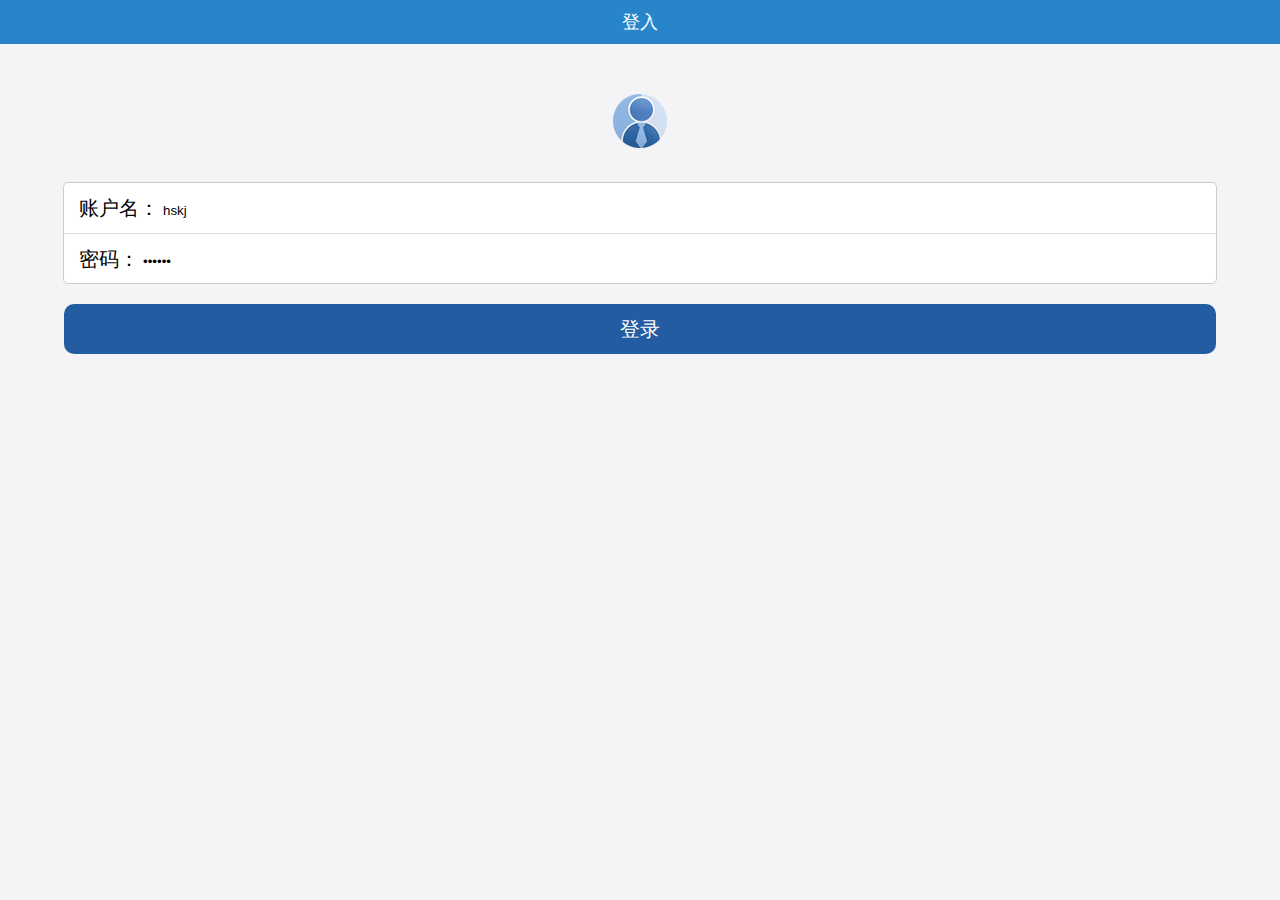
<file: index.html>
<!DOCTYPE html>
<html lang="en">
<head>
    <meta charset="UTF-8" name="viewport" content="width=device-width,initial-scale=1,user-scalable=no">
    <title>苏二川</title>
    <link rel="short icon" href="Resource/icon.png">

    <link rel="stylesheet" href="ExternalStyle.css">
    <script type="text/javascript" src="CommonClass.js"></script>

    <style>
        .L_second_div{
            text-align: center;
        }
        .L_second_div img{
            margin-top: 50px;
        }

        .L_form_div{
            width: 90%;
            margin: 0 auto;     /* 是指上下是0，左右auto*/
            border: 1px solid #cccccc;
            border-radius: 5px;       /* 弧度*/
            background: white;
            margin-top: 30px;
            height: 100px;
        }

        .L_form_div div span{               /* class 刚才忘了带点了  ...*/
            font-size: 20px;
            padding-left: 15px;
            line-height: 50px;
        }
        .L_account_div {
            height: 50px;
            border-bottom: 1px solid #dddddd
        }

        input{
            outline: medium;
            background-color: transparent;
            border: 0;
        }

        .L_login_div{
            height: 50px;
            background: rgb(36,92,161);
            width: 90%;
            border-radius: 10px;     /* 弧度更大*/
            margin: 20px auto;     /*往中间跑*/
            text-align: center;
        }

        .L_login_div input{
            line-height: 50px;
            font-size: 20px;
            color: white;
        }
    </style>

</head>
<body>
<!--网页的身体-->
<!--第一部分   语义话标签  增加代码可读性-->
<header class="DS_header">
    <span>登入</span>
</header>

<!--第二部分-->
<div class="L_second_div">
    <img class="L_haed_img" src="Resource/head.png" alt="">
</div>


<!--第三部分-->
<form>
<div class="L_form_div">

    <div class="L_account_div">
        <span>账户名：</span>
        <input id="L_account" type="text" name="account" value="hskj"><br>
    </div>

    <div>
        <span>密码：</span>
        <input id="L_pwd" type="password" name="password" value="123456"><br>
    </div>

</div>

<div class="L_login_div">
    <input type="button" value="登录" id ="btn">
</div>


</form>

<script>

    // 获取登录按钮
    var btn = document.querySelector("#btn");

    // 注册点击事件
    btn.onclick = function () {
        var userName = encodeURIComponent(document.querySelector("#L_account").value);
        var password = encodeURIComponent(document.querySelector("#L_pwd").value);

        var par2 = "username=" + userName + "&pwd=" + password;

        requestMethod('login', par2, 'post', function (returnStr) {
            if (returnStr == "登录成功") {

                window.localStorage.setItem("userName", userName);

                location.href = "DropletService.html";
            } else {
                alert(returnStr);
            }
        });
    }

</script>

</body>
</html>
</file>
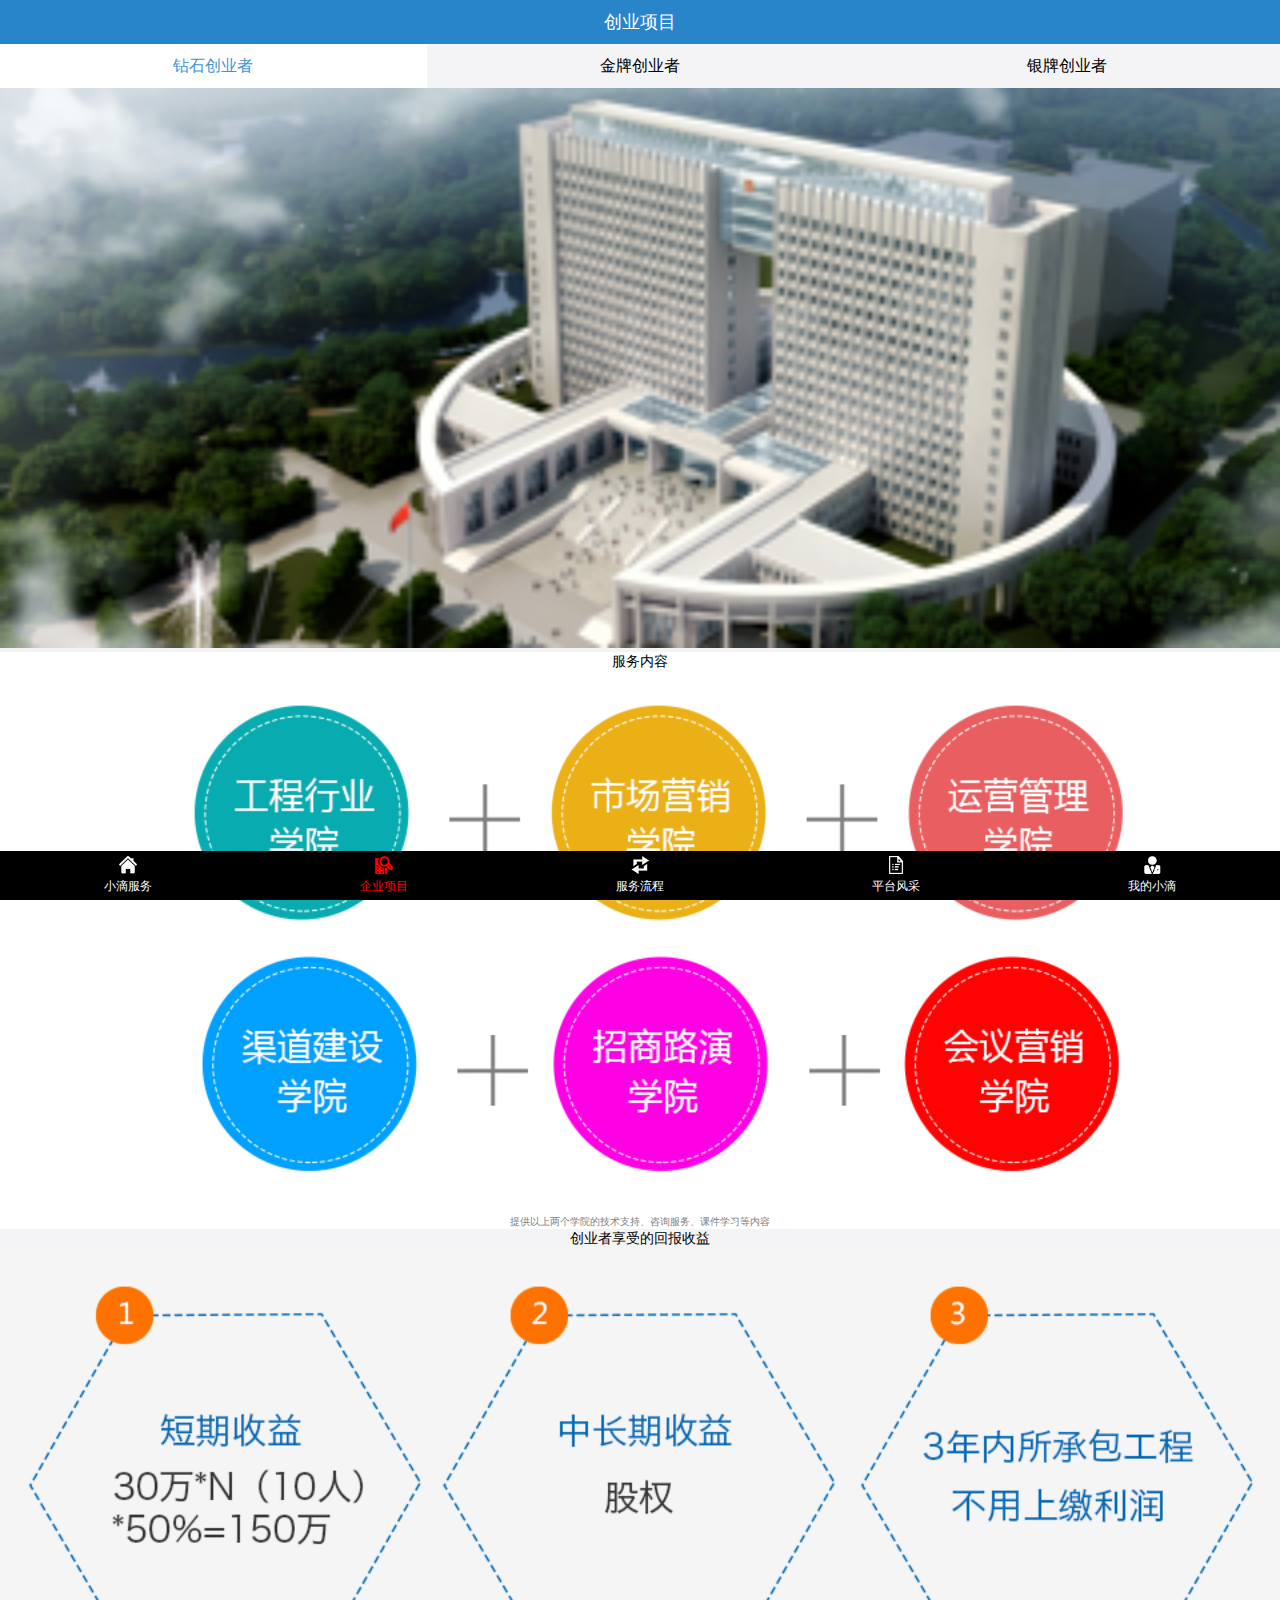
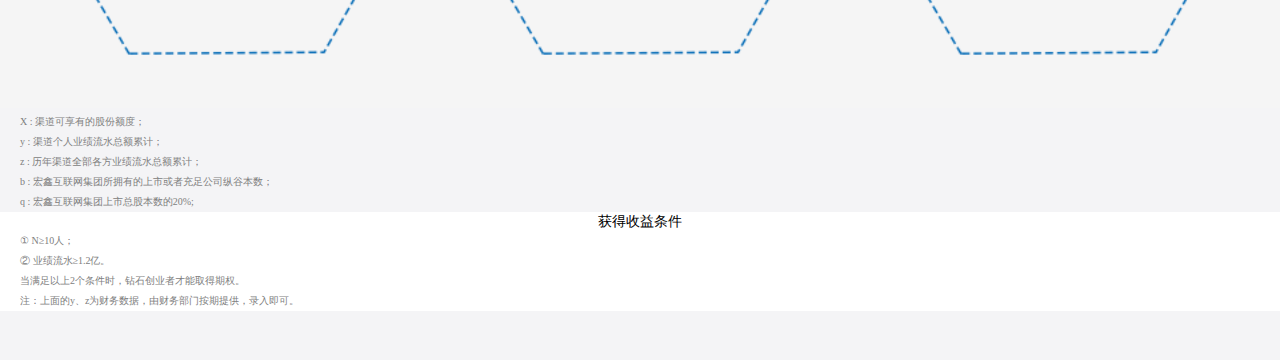
<file: BusinessProject.html>
<!DOCTYPE html>

<!--标签  双 单 标签，属性-->

<html lang="en">
<head>
    <meta charset="UTF-8" name="viewport" content="width=device-width,initial-scale=1,user-scalable=no">
    <title>苏二川</title>
    <link rel="short icon" href="Resource/icon.png">

    <link rel="stylesheet" href="ExternalStyle.css">


</head>
<body>

<!--网页的身体-->
<!--第一部分   语义话标签  增加代码可读性-->
<header class="DS_header">
    <span>创业项目</span>
</header>

<section class="BP_first_section">      <!--是用来定义文档的某个区域（如：章节、页眉、页脚或者文档的其他区域-->
    <a style="background: white" href=""> <span style="color: rgb(63, 149, 211);">钻石创业者</span> </a>
    <a href="BusinessProjectGold.html"> <span>金牌创业者</span> </a>
    <a href="BusinessProjectSliver.html"> <span>银牌创业者</span> </a>
</section>

<!--第二部分-->
<section class="DS_second_section">
    <img style="padding-top: 44px" src="Resource/banner2.png" alt="">
</section>


<!--第三部分-->

<div class="BP_external_div">
    <span class="BP_span">服务内容</span>
    <img class="BP_img" src="Resource/50w_1.png" alt="">
    <p class="BP_first_p">提供以上两个学院的技术支持、咨询服务、课件学习等内容</p>
</div>

<div class="BP_external_div_sec">
    <span class="BP_span">创业者享受的回报收益</span>
    <img class="BP_img" src="Resource/50w_2.png" alt="">
    <div class="BP_inner_div">
        <p>X : 渠道可享有的股份额度；</p>
        <p>y : 渠道个人业绩流水总额累计；</p>
        <p>z : 历年渠道全部各方业绩流水总额累计；</p>
        <p>b : 宏鑫互联网集团所拥有的上市或者充足公司纵谷本数；</p>
        <p>q : 宏鑫互联网集团上市总股本数的20%;</p>
    </div>
</div>

<div class="BP_external_div">
    <span class="BP_span">获得收益条件</span>
    <div class="BP_inner_div">
        <p>① N≥10人；</p>
        <p>② 业绩流水≥1.2亿。</p>
        <p>当满足以上2个条件时，钻石创业者才能取得期权。</p>
        <p>注：上面的y、z为财务数据，由财务部门按期提供，录入即可。</p>
    </div>
</div>

<!--第四部分-->

<footer>
    <a href="DropletService.html">
        <img src="Resource/nav10.png" alt="">
        <span >小滴服务</span>
    </a>

    <a href="BusinessProject.html">
        <img src="Resource/nav21.png" alt="">
        <span style="color: red">企业项目</span>
    </a>

    <a href="ServiceProcess.html">
        <img src="Resource/nav30.png" alt="">
        <span>服务流程</span>
    </a>

    <a href="">
        <img src="Resource/nav40.png" alt="">
        <span >平台风采</span>
    </a>

    <a href="MyDroplet.html">
        <img src="Resource/nav50.png" alt="">
        <span>我的小滴</span>
    </a>

</footer>

</body>
</html>
</file>
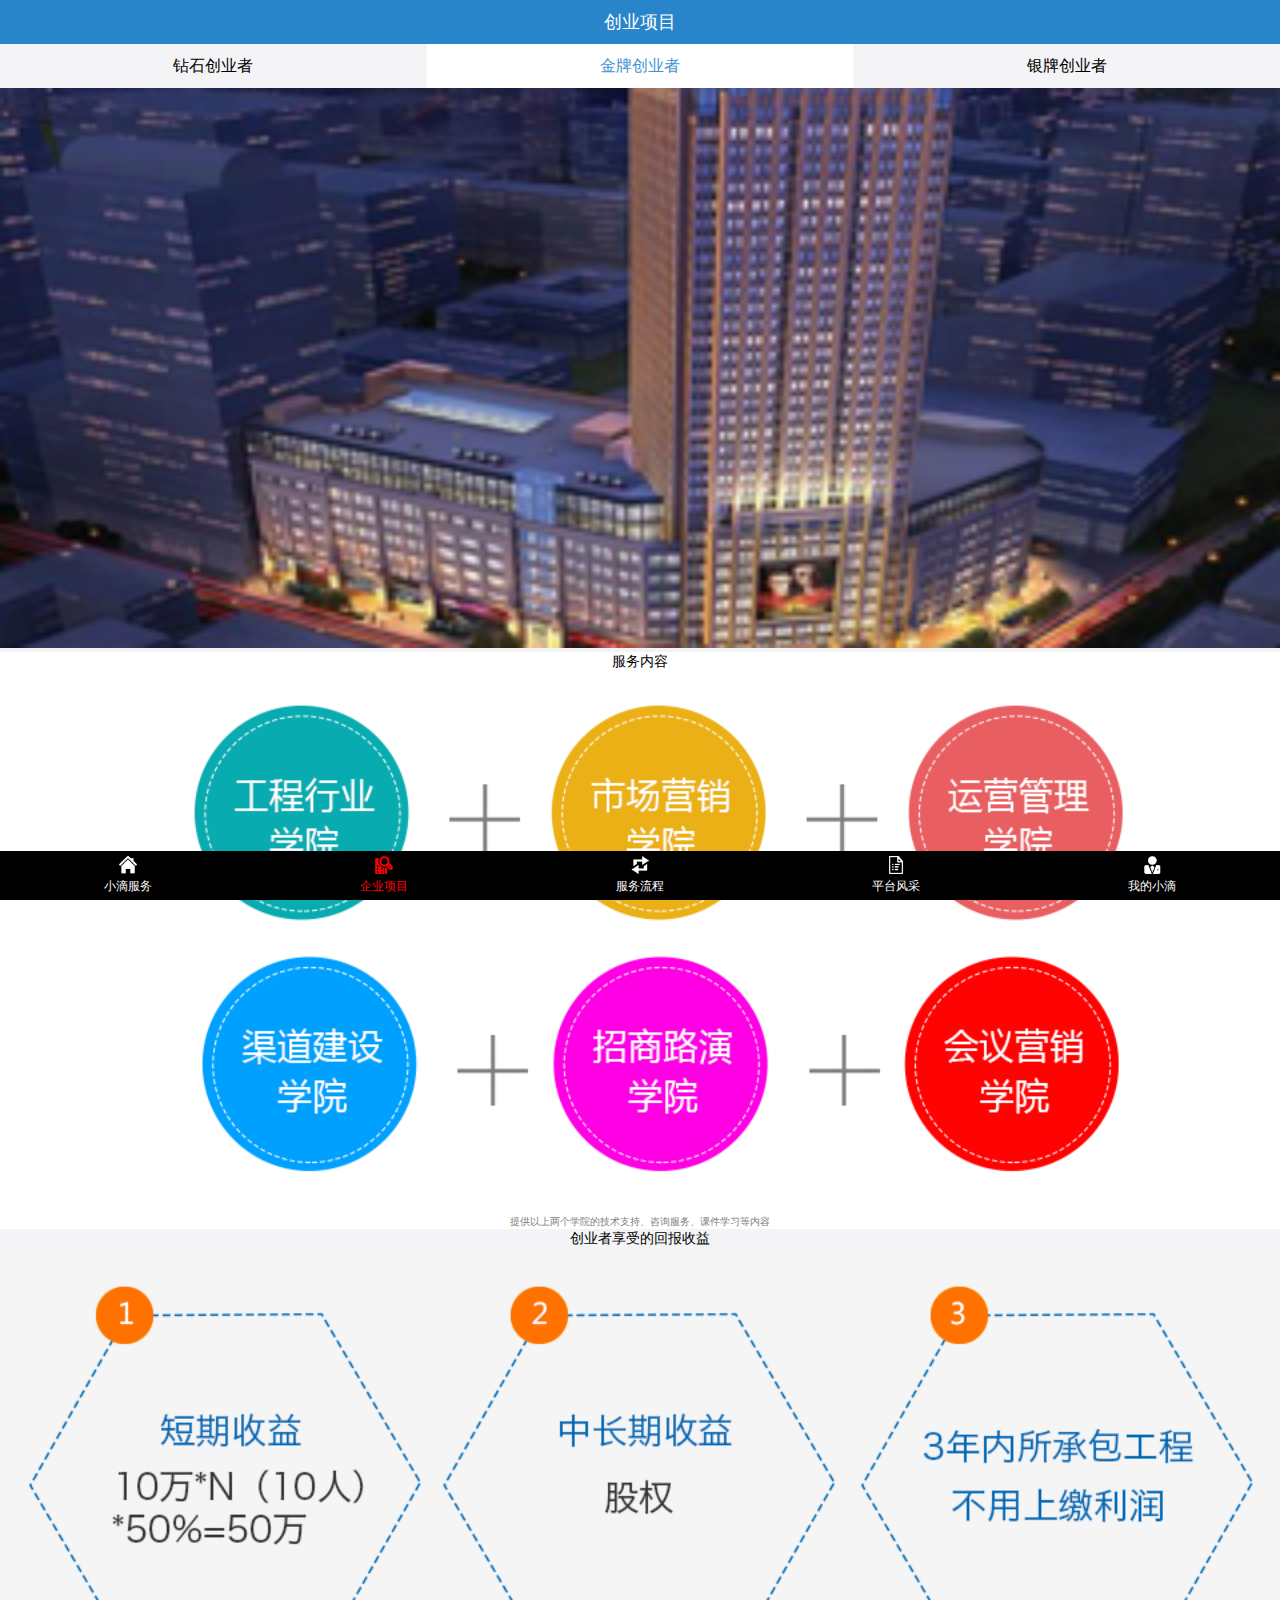
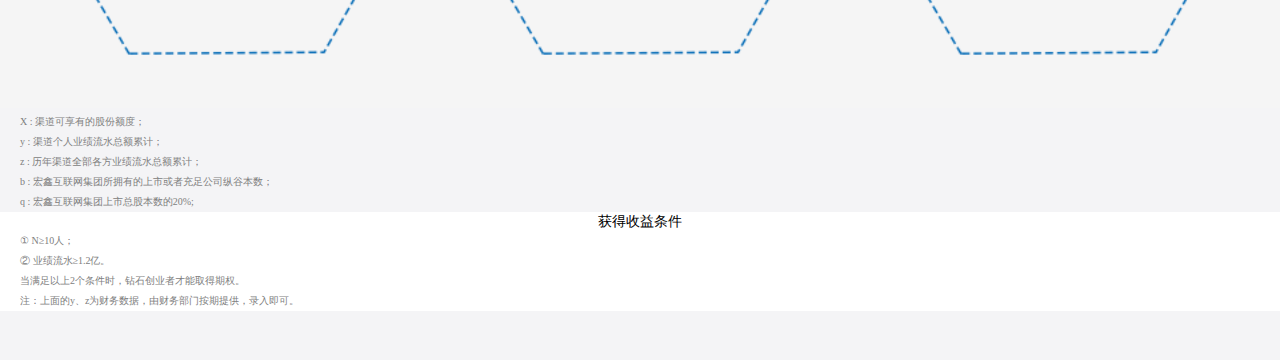
<file: BusinessProjectGold.html>
<!DOCTYPE html>

<!--标签  双 单 标签，属性-->
<html lang="en">
<head>
    <meta charset="UTF-8" name="viewport" content="width=device-width,initial-scale=1,user-scalable=no">
    <title>苏二川</title>
    <link rel="short icon" href="Resource/icon.png">

    <link rel="stylesheet" href="ExternalStyle.css">
</head>
<body>

<!--网页的身体-->
<!--第一部分   语义话标签  增加代码可读性-->
<header class="DS_header">
    <span>创业项目</span>
</header>

<section class="BP_first_section">
    <a href="BusinessProject.html"> <span>钻石创业者</span> </a>
    <a style="background: white" href=""> <span style="color: rgb(63, 149, 211);">金牌创业者</span> </a>
    <a href="BusinessProjectSliver.html"> <span>银牌创业者</span> </a>
</section>

<section class="DS_second_section">
    <img style="padding-top: 44px" src="Resource/banner21.png" alt="">
</section>

<div class="BP_external_div">
    <span class="BP_span">服务内容</span>
    <img class="BP_img" src="Resource/30w_1.png" alt="">
    <p class="BP_first_p">提供以上两个学院的技术支持、咨询服务、课件学习等内容</p>
</div>

<div class="BP_external_div_sec">
    <span class="BP_span">创业者享受的回报收益</span>
    <img class="BP_img" src="Resource/30w_2.png" alt="">
    <div class="BP_inner_div">
        <p>X : 渠道可享有的股份额度；</p>
        <p>y : 渠道个人业绩流水总额累计；</p>
        <p>z : 历年渠道全部各方业绩流水总额累计；</p>
        <p>b : 宏鑫互联网集团所拥有的上市或者充足公司纵谷本数；</p>
        <p>q : 宏鑫互联网集团上市总股本数的20%;</p>
    </div>
</div>

<div class="BP_external_div">
    <span class="BP_span">获得收益条件</span>
    <div class="BP_inner_div">
        <p>① N≥10人；</p>
        <p>② 业绩流水≥1.2亿。</p>
        <p>当满足以上2个条件时，钻石创业者才能取得期权。</p>
        <p>注：上面的y、z为财务数据，由财务部门按期提供，录入即可。</p>
    </div>
</div>


<!--第四部分-->

<footer>
    <a href="DropletService.html">
        <img src="Resource/nav10.png" alt="">
        <span >小滴服务</span>
    </a>

    <a href="BusinessProject.html">
        <img src="Resource/nav21.png" alt="">
        <span style="color: red">企业项目</span>
    </a>

    <a href="ServiceProcess.html">
        <img src="Resource/nav30.png" alt="">
        <span>服务流程</span>
    </a>

    <a href="">
        <img src="Resource/nav40.png" alt="">
        <span >平台风采</span>
    </a>

    <a href="MyDroplet.html">
        <img src="Resource/nav50.png" alt="">
        <span>我的小滴</span>
    </a>

</footer>

</body>
</html>
</file>
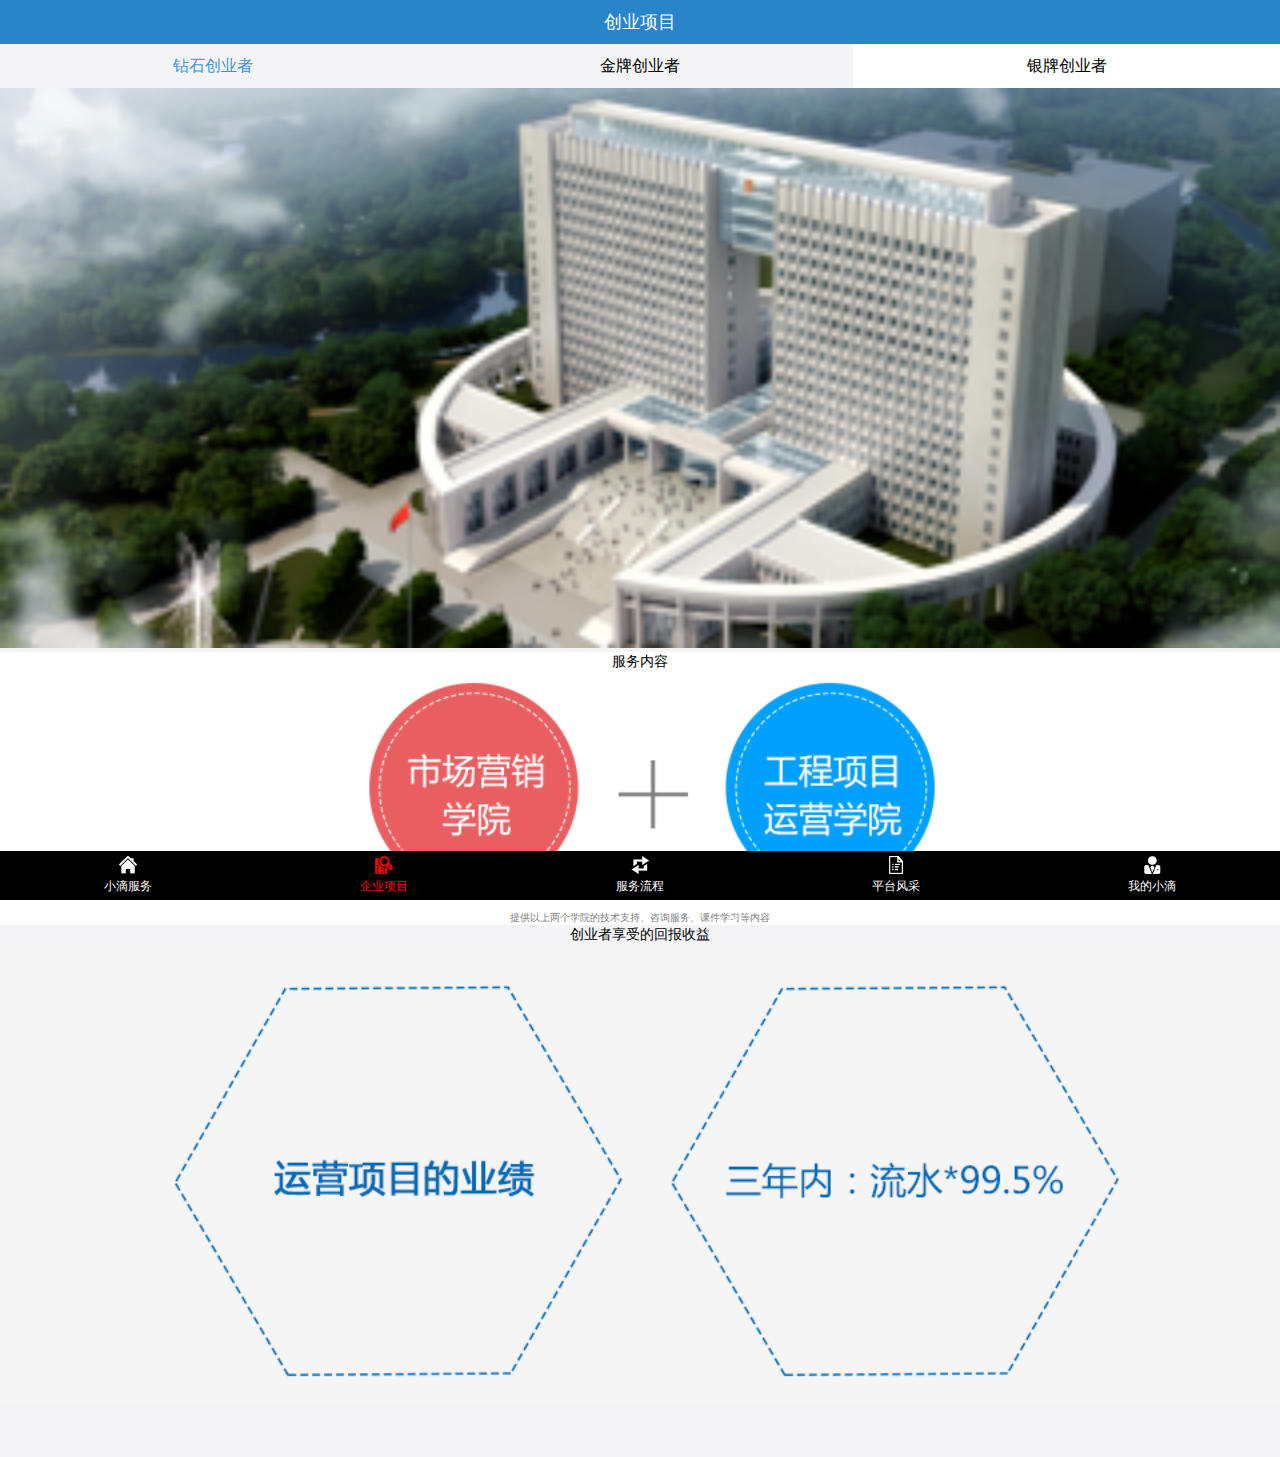
<file: BusinessProjectSliver.html>
<!DOCTYPE html>

<!--标签  双 单 标签，属性-->
<html lang="en">
<head>
    <meta charset="UTF-8" name="viewport" content="width=device-width,initial-scale=1,user-scalable=no">
    <title>苏二川</title>
    <link rel="short icon" href="Resource/icon.png">

    <link rel="stylesheet" href="ExternalStyle.css">
</head>
<body>

<!--网页的身体-->
<!--第一部分   语义话标签  增加代码可读性-->
<header class="DS_header">
    <span>创业项目</span>
</header>


<section class="BP_first_section">
    <a href="BusinessProject.html"> <span style="color: rgb(63, 149, 211);">钻石创业者</span> </a>
    <a href="BusinessProjectGold.html"> <span>金牌创业者</span> </a>
    <a style="background: white" href=""> <span>银牌创业者</span> </a>
</section>

<section class="DS_second_section">
    <img style="padding-top: 44px" src="Resource/banner2.png" alt="">
</section>

<div class="BP_external_div">
    <span class="BP_span">服务内容</span>
    <img class="BP_img" src="Resource/10w_1.png" alt="">
    <p class="BP_first_p">提供以上两个学院的技术支持、咨询服务、课件学习等内容</p>
</div>

<div class="BP_external_div_sec">
    <span class="BP_span">创业者享受的回报收益</span>
    <img class="BP_img" src="Resource/10w_2.png" alt="">
</div>




<!--第四部分-->

<footer>
    <a href="DropletService.html">
        <img src="Resource/nav10.png" alt="">
        <span >小滴服务</span>
    </a>

    <a href="BusinessProject.html">
        <img src="Resource/nav21.png" alt="">
        <span style="color: red">企业项目</span>
    </a>

    <a href="ServiceProcess.html">
        <img src="Resource/nav30.png" alt="">
        <span>服务流程</span>
    </a>

    <a href="">
        <img src="Resource/nav40.png" alt="">
        <span >平台风采</span>
    </a>

    <a href="MyDroplet.html">
        <img src="Resource/nav50.png" alt="">
        <span>我的小滴</span>
    </a>

</footer>
</body>
</html>
</file>
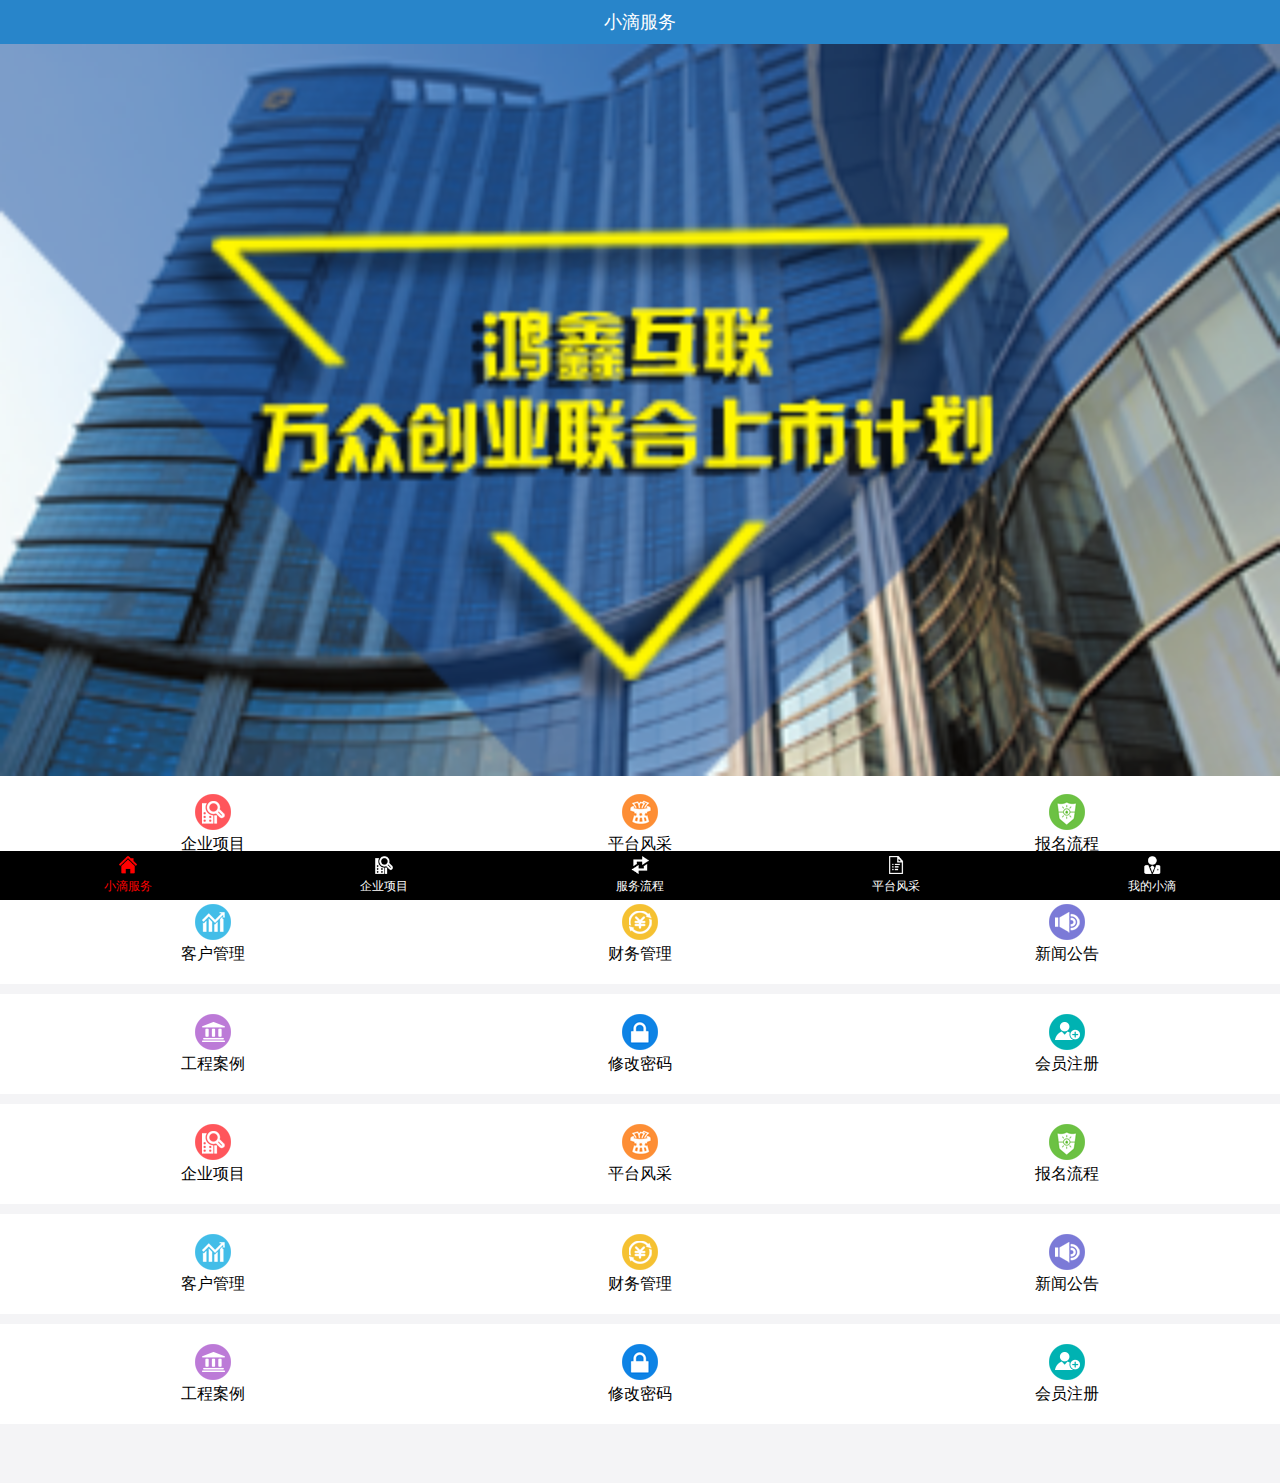
<file: DropletService.html>
<!DOCTYPE html>

<!--标签  双 单 标签，属性-->

<html lang="en">
<head>
    <meta charset="UTF-8" name="viewport" content="width=device-width,initial-scale=1,user-scalable=no">
    <title>苏二川</title>
    <link rel="short icon" href="Resource/icon.png">

    <link rel="stylesheet" href="ExternalStyle.css">

    <style>

        /*styble 注释
        */
        ul{
            display: table;
            width: 100%;
            background: white;
            height:100px;
            margin-bottom: 10px;
        }
        li{
            display: table-cell;
            width: 33.3%;
            text-align: center;
            vertical-align: middle;
        }
        .first_ul{
            margin-top: -6px;
        }
        ul li span{
            display: block;     /*前后会带有换行符。*/
        }
    </style>

</head>
<body>

<!--网页的身体-->
<!--第一部分   语义话标签  增加代码可读性-->
<header class="DS_header">
    <span>小滴服务</span>
</header>


<!--第二部分-->
<section class="DS_second_section">
    <img src="Resource/banner-1.png" alt="哥，没网了">
</section>


<!--第三部分-->
<section class="first_ul">
    <ul>
        <li>
            <img src="Resource/index1.png" alt="">
            <span>企业项目</span>
        </li>

        <li>
            <img src="Resource/index2.png" alt="">
            <span>平台风采</span>
        </li>

        <li>
            <img src="Resource/index3.png" alt="">
            <span>报名流程</span>
        </li>
    </ul>

    <ul>
        <li>
            <img src="Resource/index4.png" alt="">
            <span>客户管理</span>
        </li>

        <li>
            <img src="Resource/index5.png" alt="">
            <span>财务管理</span>
        </li>

        <li>
            <img src="Resource/index6.png" alt="">
            <span>新闻公告</span>
        </li>
    </ul>

    <ul>
        <li>
            <img src="Resource/index7.png" alt="">
            <span>工程案例</span>
        </li>

        <li>
            <img src="Resource/index8.png" alt="">
            <span>修改密码</span>
        </li>

        <li>
            <img src="Resource/index9.png" alt="">
            <span>会员注册</span>
        </li>
    </ul>




    <ul>
        <li>
            <img src="Resource/index1.png" alt="">
            <span>企业项目</span>
        </li>

        <li>
            <img src="Resource/index2.png" alt="">
            <span>平台风采</span>
        </li>

        <li>
            <img src="Resource/index3.png" alt="">
            <span>报名流程</span>
        </li>
    </ul>

    <ul>
        <li>
            <img src="Resource/index4.png" alt="">
            <span>客户管理</span>
        </li>

        <li>
            <img src="Resource/index5.png" alt="">
            <span>财务管理</span>
        </li>

        <li>
            <img src="Resource/index6.png" alt="">
            <span>新闻公告</span>
        </li>
    </ul>

    <ul>
        <li>
            <img src="Resource/index7.png" alt="">
            <span>工程案例</span>
        </li>

        <li>
            <img src="Resource/index8.png" alt="">
            <span>修改密码</span>
        </li>

        <li>
            <img src="Resource/index9.png" alt="">
            <span>会员注册</span>
        </li>
    </ul>


</section>

<!--第四部分-->
<footer>
    <a href="">
        <img src="Resource/nav11.png" alt="">
        <span style="color: red">小滴服务</span>
    </a>

    <a href="BusinessProject.html">
        <img src="Resource/nav20.png" alt="">
        <span>企业项目</span>
    </a>

    <a href="ServiceProcess.html">
        <img src="Resource/nav30.png" alt="">
        <span>服务流程</span>
    </a>

    <a href="Platform.html">
        <img src="Resource/nav40.png" alt="">
        <span>平台风采</span>
    </a>

    <a href="MyDroplet.html">
        <img src="Resource/nav50.png" alt="">
        <span>我的小滴</span>
    </a>

</footer>

</body>
</html>
</file>
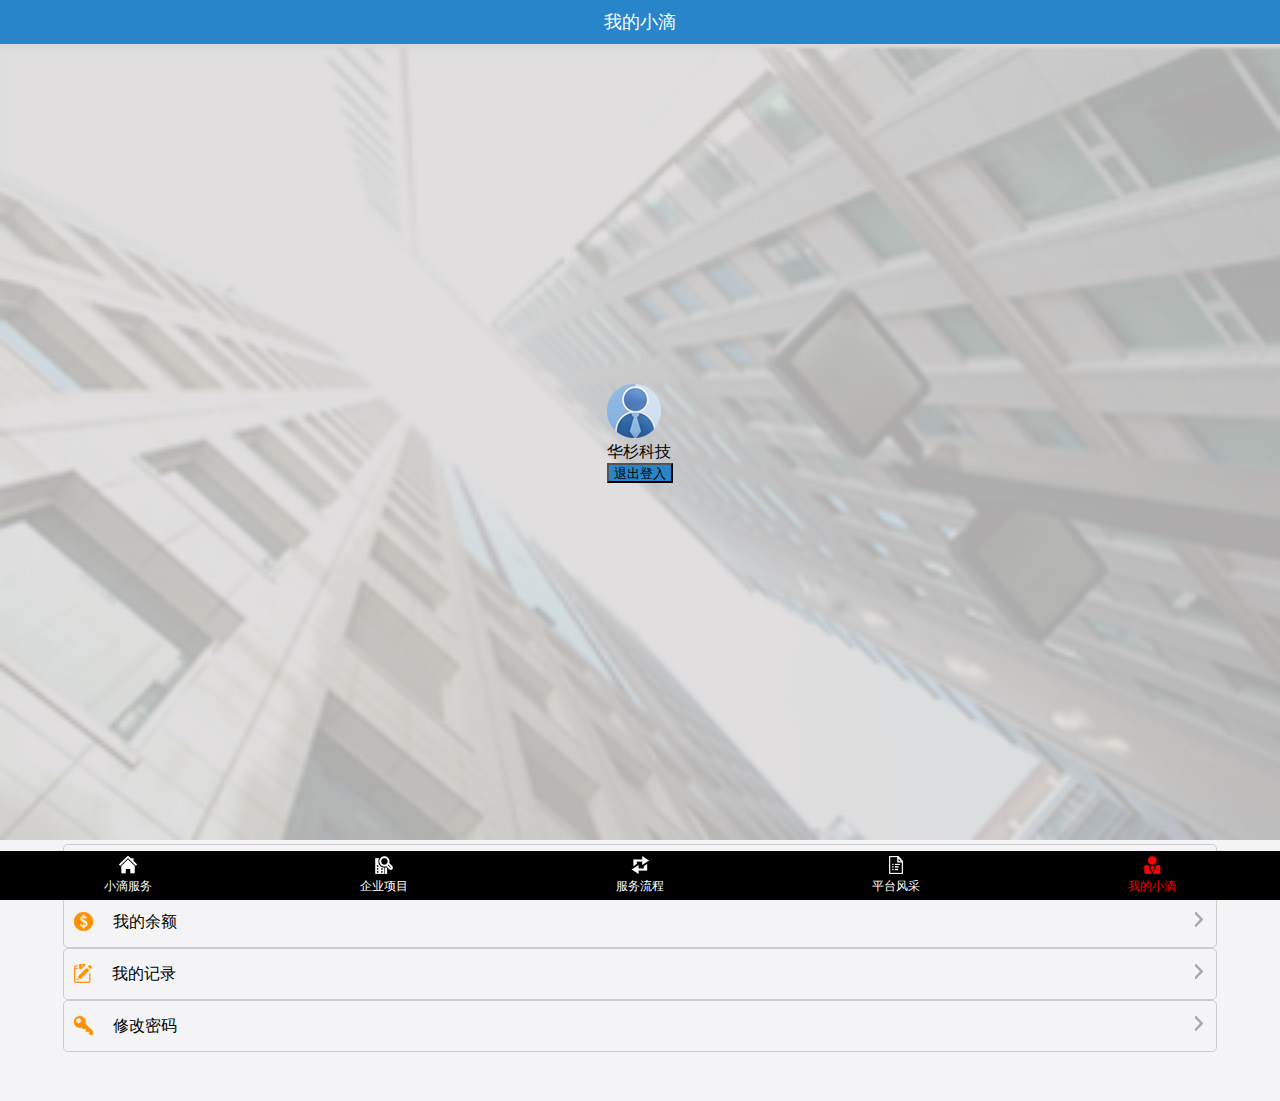
<file: MyDroplet.html>
<!DOCTYPE html>

<!--标签  双 单 标签，属性-->

<html lang="en">
<head>
    <meta charset="UTF-8" name="viewport" content="width=device-width,initial-scale=1,user-scalable=no">
    <title>苏二川</title>
    <link rel="short icon" href="Resource/icon.png">

    <link rel="stylesheet" href="ExternalStyle.css">

    <style>

        /*styble 注释
        */
     .MD_external_div .MD_bg_img{
         width: 100%;
     }

        .MD_external_div{
            position: relative;
        }

        .MD_inner_div{
            left: 50%;
            top: 50%;

            margin-left: -33px;
            margin-top: -60px;

            position: absolute;
            width: 66px;
            height: 120px;
        }

        button{
            background: rgb(40,133,202);
            width: 66px;
            height: 20px;
        }

        .MD_third_div{
            border: 1px solid #cccccc;
            width: 90%;
            height: 50px;
            margin: 0 auto;
            border-radius: 5px;

            line-height: 50px;
        }

        .MD_left_img{
            float: left;
            margin-left: 10px;
            margin-top: 15px;
            margin-right: 20px;
        }
        .MD_right_img{
            float: right;
            margin-right: 10px;
            margin-top: 15px;

        }
    </style>

</head>
<body>

<!--网页的身体-->
<!--第一部分   语义话标签  增加代码可读性-->
<header class="DS_header">
    <span>我的小滴</span>
</header>


<!--第二部分-->
<div class="MD_external_div">
    <img class="MD_bg_img" src="Resource/banner5.png" alt="">
    <div class="MD_inner_div" >
        <img class="MD_head_img" src="Resource/head.png" alt="">
        <span>华杉科技</span>
        <button onclick="exictlogin()">退出登入</button>

        <script>
            function exictlogin(){
                location.href = "index.html";
            }
        </script>

    </div>
</div>


<!--第三部分-->

<div class="MD_third_div">
    <img class="MD_left_img" src="Resource/gr_1.png" alt="">
    <span>我的客户</span>
    <img class="MD_right_img" src="Resource/jt.png">
</div>

<div class="MD_third_div">
    <img class="MD_left_img" src="Resource/gr_2.png" alt="">
    <span>我的余额</span>
    <img class="MD_right_img" src="Resource/jt.png">
</div>

<div class="MD_third_div">
    <img class="MD_left_img" src="Resource/gr_3.png" alt="">
    <span>我的记录</span>
    <img class="MD_right_img" src="Resource/jt.png">
</div>

<div class="MD_third_div">
    <img class="MD_left_img" src="Resource/gr_4.png" alt="">
    <span>修改密码</span>
    <img class="MD_right_img" src="Resource/jt.png">
</div>

<!--第四部分-->
<footer>
    <a href="DropletService.html">
        <img src="Resource/nav10.png" alt="">
        <span >小滴服务</span>
    </a>

    <a href="BusinessProject.html">
        <img src="Resource/nav20.png" alt="">
        <span>企业项目</span>
    </a>

    <a href="ServiceProcess.html">
        <img src="Resource/nav30.png" alt="">
        <span>服务流程</span>
    </a>

    <a href="Platform.html">
        <img src="Resource/nav40.png" alt="">
        <span >平台风采</span>
    </a>

    <a href="">
        <img src="Resource/nav51.png" alt="">
        <span style="color: red">我的小滴</span>
    </a>

</footer>

</body>
</html>
</file>
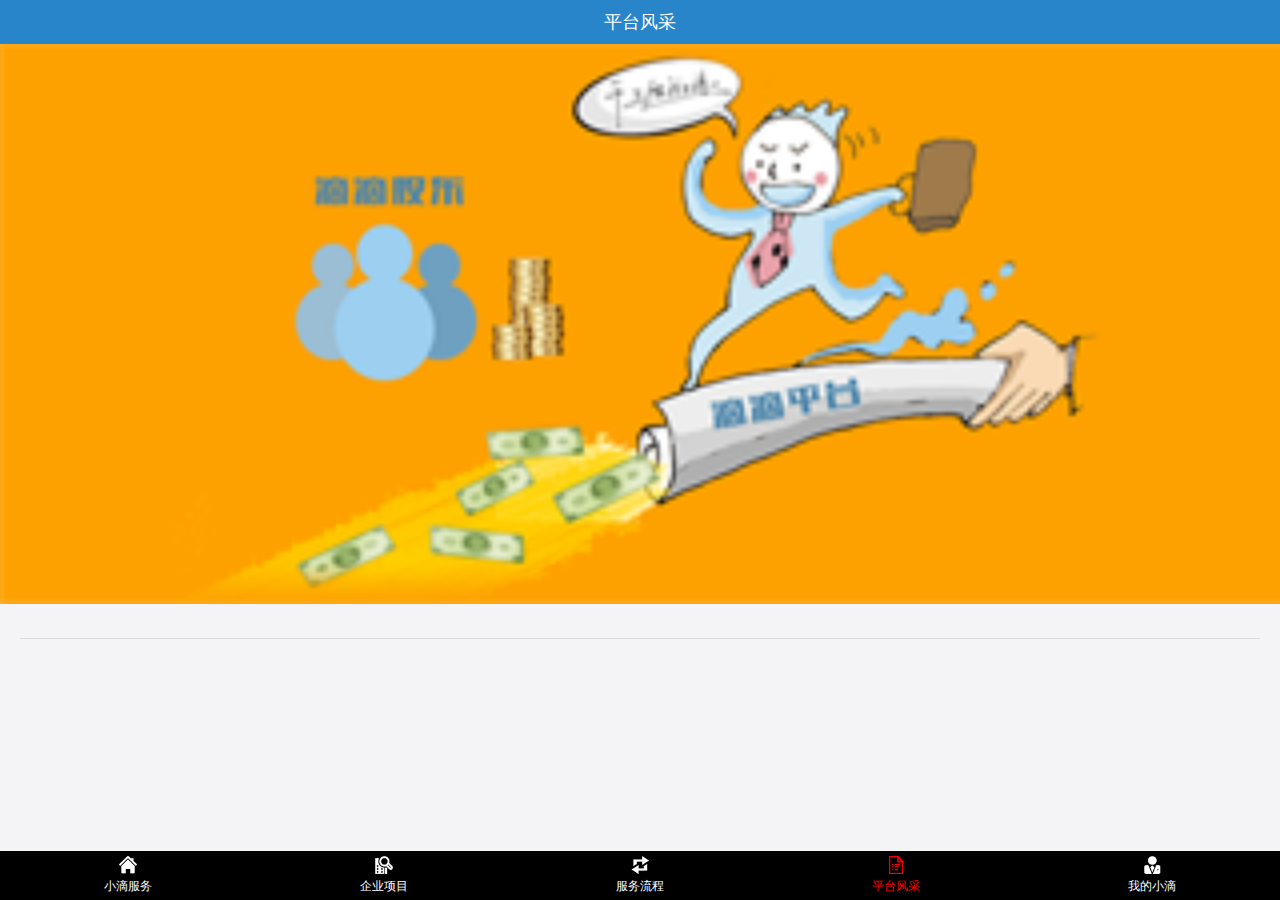
<file: Platform.html>
<!DOCTYPE html>

<!--标签  双 单 标签，属性-->

<html lang="en">
<head>
    <meta charset="UTF-8" name="viewport" content="width=device-width,initial-scale=1,user-scalable=no">
    <title>苏二川</title>
    <link rel="short icon" href="Resource/icon.png">

    <link rel="stylesheet" href="ExternalStyle.css">

    <script type="text/javascript" src="CommonClass.js"></script>

    <style>

        /*styble 注释
        */
        article {
            margin: 20px;
        }

        h3 {
            color: red;
            font-size: 18px;
            padding-bottom: 10px;
            border-bottom: 1px solid #dddddd;
        }

        h4 {
            font-size: 14px;
        }

        article p {
            text-indent: 2em;
            line-height: 2em;
            font-size: 12px;
        }
    </style>

</head>
<body>

<!--网页的身体-->
<!--第一部分   语义话标签  增加代码可读性-->
<header class="DS_header">
    <span>平台风采</span>
</header>


<!--第二部分-->
<section class="DS_second_section">
    <img src="Resource/banner4.png" alt="哥，没网了">
</section>


<!--第三部分-->

    <article>
        <h3 id="title"></h3>
        <h4 id="subTitle"></h4>
        <p id="info"></p>

    </article>

<script>

    requestMethod('aboutus', "", 'get', function(returnStr){

        var title_content = document.getElementById("title");
        var subTitle_content = document.getElementById("subTitle");
        var info_content = document.getElementById("info");

        title_content.innerHTML = returnStr.title;
        subTitle_content.innerHTML = returnStr.subTitle;
        info_content.innerHTML = returnStr.info;

    });

</script>


<!--第四部分-->

<footer>
    <a href="DropletService.html">
        <img src="Resource/nav10.png" alt="">
        <span >小滴服务</span>
    </a>

    <a href="BusinessProject.html">
        <img src="Resource/nav20.png" alt="">
        <span>企业项目</span>
    </a>

    <a href="ServiceProcess.html">
        <img src="Resource/nav30.png" alt="">
        <span>服务流程</span>
    </a>

    <a href="">
        <img src="Resource/nav41.png" alt="">
        <span style="color: red">平台风采</span>
    </a>

    <a href="MyDroplet.html">
        <img src="Resource/nav50.png" alt="">
        <span>我的小滴</span>
    </a>

</footer>

</body>
</html>
</file>
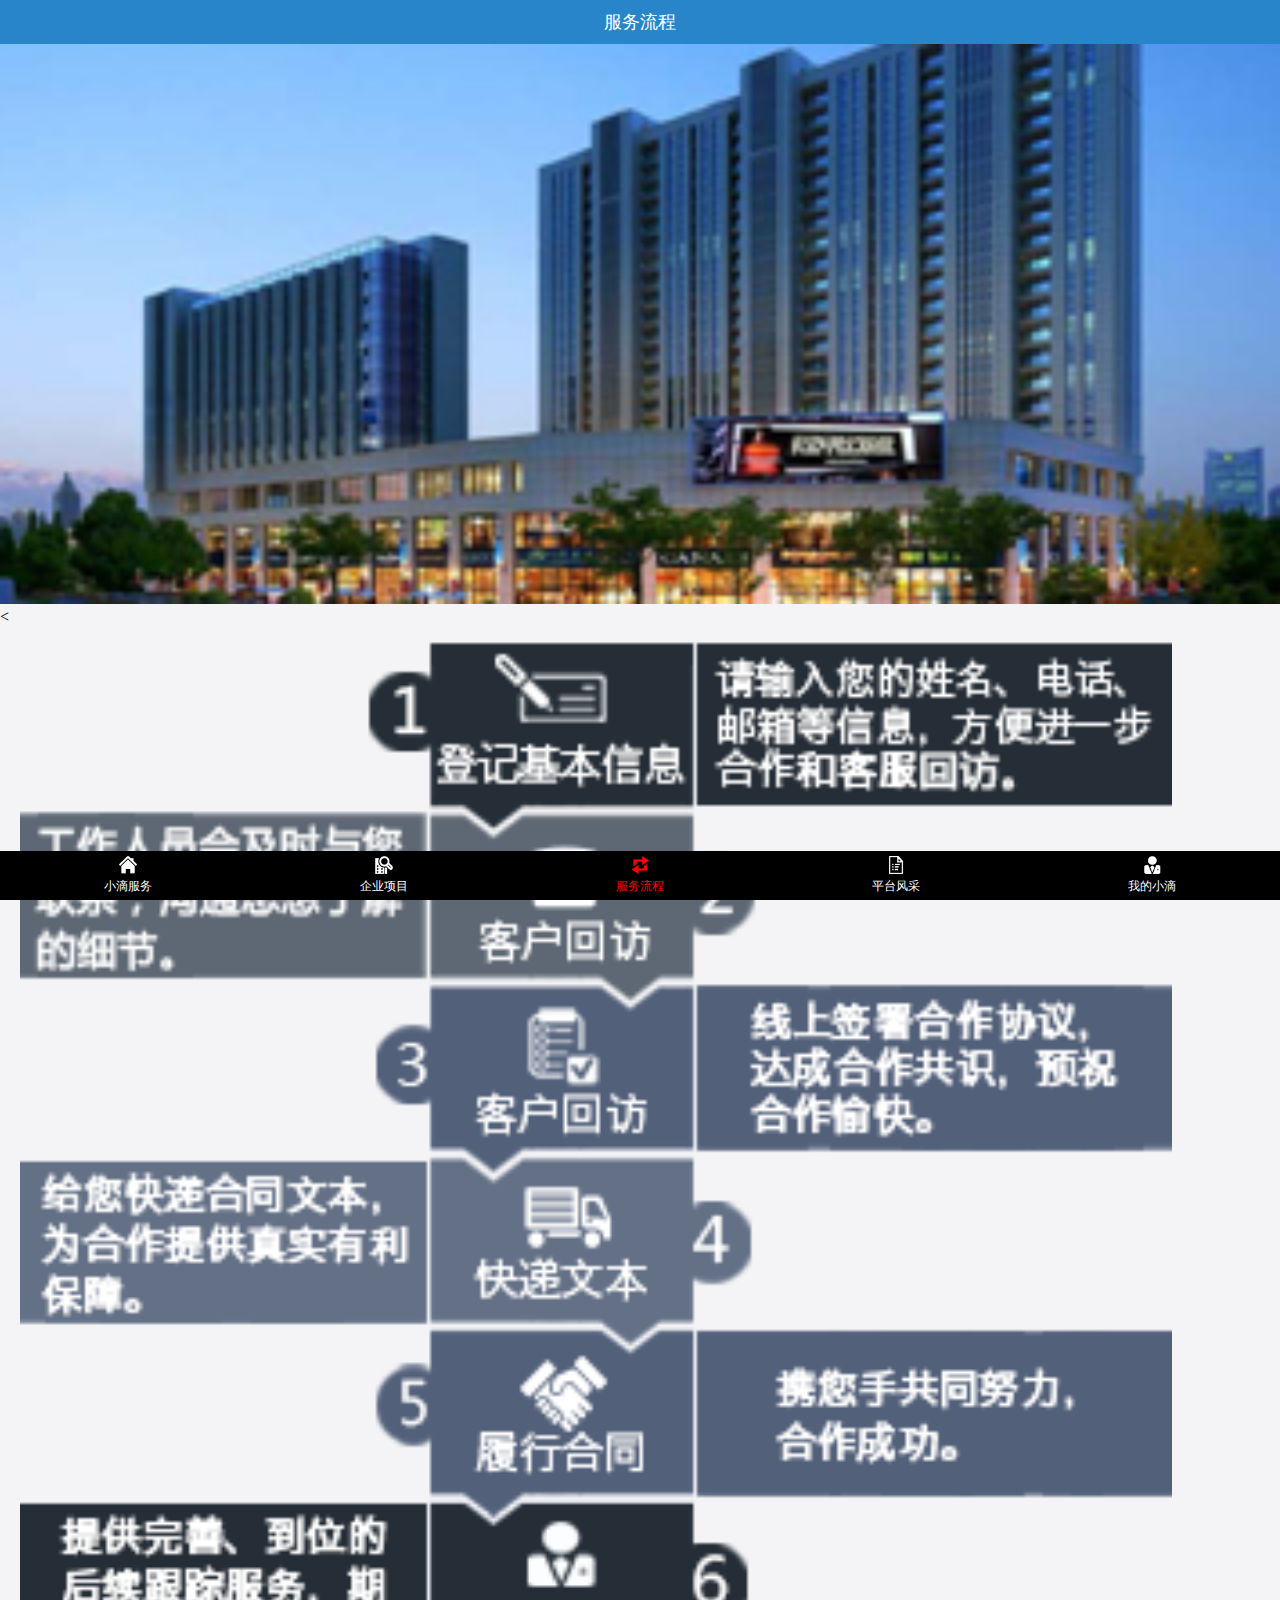
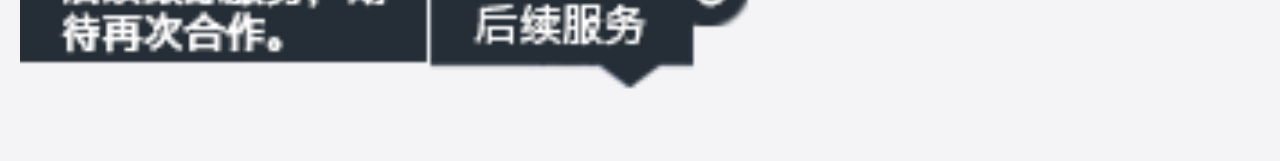
<file: ServiceProcess.html>
<!DOCTYPE html>

<!--标签  双 单 标签，属性-->

<html lang="en">
<head>
    <meta charset="UTF-8" name="viewport" content="width=device-width,initial-scale=1,user-scalable=no">
    <title>苏二川</title>
    <link rel="short icon" href="Resource/icon.png">

    <link rel="stylesheet" href="ExternalStyle.css">

    <style>

        /*styble 注释
        */
        .MD_external_div .MD_bg_img{
            width: 100%;
        }


    </style>

</head>
<body>

<!--网页的身体-->
<!--第一部分   语义话标签  增加代码可读性-->
<header class="DS_header">
    <span>服务流程</span>
</header>


<!--第二部分-->
<div class="MD_external_div">
    <img class="MD_bg_img" src="Resource/banner3.png" alt="">
    <
</div>


<!--第三部分-->

<section>
    <img style="margin: 10px 20px; width: 90%" src="Resource/process.png" alt="">
</section>
<!--第四部分-->
<footer>
    <a href="DropletService.html">
        <img src="Resource/nav10.png" alt="">
        <span >小滴服务</span>
    </a>

    <a href="BusinessProject.html">
        <img src="Resource/nav20.png" alt="">
        <span>企业项目</span>
    </a>

    <a href="">
        <img src="Resource/nav31.png" alt="">
        <span style="color: red">服务流程</span>
    </a>

    <a href="Platform.html">
        <img src="Resource/nav40.png" alt="">
        <span >平台风采</span>
    </a>

    <a href="MyDroplet.html">
        <img src="Resource/nav50.png" alt="">
        <span >我的小滴</span>
    </a>

</footer>

</body>
</html>
</file>
<file: ExternalStyle.css>
*{
    margin: 0;
    padding: 0;
}

body{
    background: rgb(244,244,246);
    padding-top: 44px;      /*脱离文档布局流*/
    padding-bottom: 49px;       /*脱离文档布局流*/
}

.DS_header {
    background: rgb(40,133,202);
    line-height: 44px;
    font-size: 18px;
    text-align: center;
    color:white;

    z-index: 9999;       /*提前显示*/

    width: 100%;
    left: 0;
    top: 0;
    position: fixed;    /*绝对定位*/
}

.DS_second_section img{
    width: 100%;
}


footer{
    display: table;     /*表格*/
    width: 100%;
    background: black;
    height: 49px;

    left: 0;
    bottom: 0;
    position: fixed;    /*绝对定位*/
}

footer a{
    display: table-cell;
    width: 20%;

    text-decoration: none;      /*没有装饰*/
    text-align: center;
    vertical-align: middle;
}

footer a span{
    display: block;      /*素前后会带有换行符。*/
    color: white;
    font-size: 12px;
}

footer a img{
    width: 18px;
}

.BP_first_section{
    display: table;
    width: 100%;
    background: rgb(244, 244, 246);
    height: 44px;

    left:0;
    top: 44px;
    position: fixed;
}

.BP_first_section a{
    display: table-cell;
    width: 33.3%;
    text-decoration: none;

    text-align: center;
    vertical-align: middle;
}

.BP_first_section a span{
    color: black;
}

.BP_external_div{
    background: white;
    text-align: center;
}
.BP_external_div_sec {
    text-align: center;
}
.BP_span{
    font-size: 14px;
}
.BP_img{
    width: 100%;
}
.BP_inner_div{
    text-align: left;
    padding-left: 20px;
    font-size: 10px;
    color: gray;
    line-height: 2em;
}
.BP_first_p{
    font-size: 10px;
    color:gray;
}
</file>
